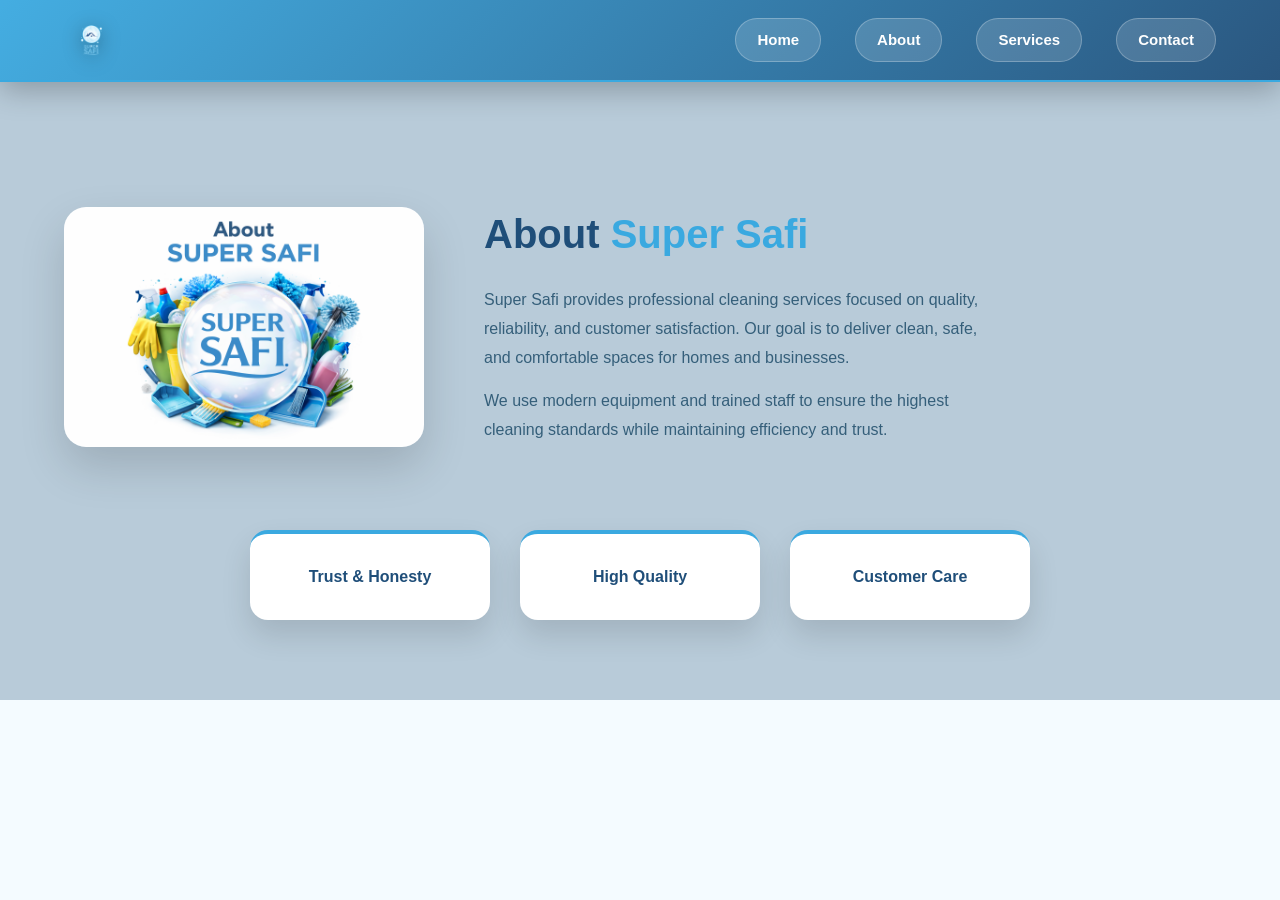
<file: about.html>
<!DOCTYPE html>
<html lang="en">
<head>
  <meta charset="UTF-8">
  <title>About | Super Safi</title>
  <link rel="stylesheet" href="css/style.css">
</head>
<body>

<!-- HEADER (نفسه المستخدم في باقي الصفحات) -->
<header class="header">
  <div class="container nav-wrapper">
    <img src="img/logo.png" class="logo" alt="Super Safi">
    <nav class="nav">
      <a href="index.html">Home</a>
      <a href="about.html">About</a>
      <a href="services.html">Services</a>
      <a href="contact.html">Contact</a>
    </nav>
  </div>
</header>

<!-- ABOUT -->
<section class="about-page">
  <div class="container about-layout">

    <!-- IMAGE -->
    <div class="about-img">
      <img src="img/about.png" alt="About Super Safi">
    </div>

    <!-- TEXT -->
    <div class="about-content">
      <h1>About <span>Super Safi</span></h1>

      <p>
        Super Safi provides professional cleaning services focused on quality,
        reliability, and customer satisfaction. Our goal is to deliver clean,
        safe, and comfortable spaces for homes and businesses.
      </p>

      <p>
        We use modern equipment and trained staff to ensure the highest
        cleaning standards while maintaining efficiency and trust.
      </p>
    </div>

  </div>

  <!-- CARDS -->
  <div class="about-cards container">
    <div class="about-card">Trust & Honesty</div>
    <div class="about-card">High Quality</div>
    <div class="about-card">Customer Care</div>
  </div>
</section>

</body>
</html>
</file>
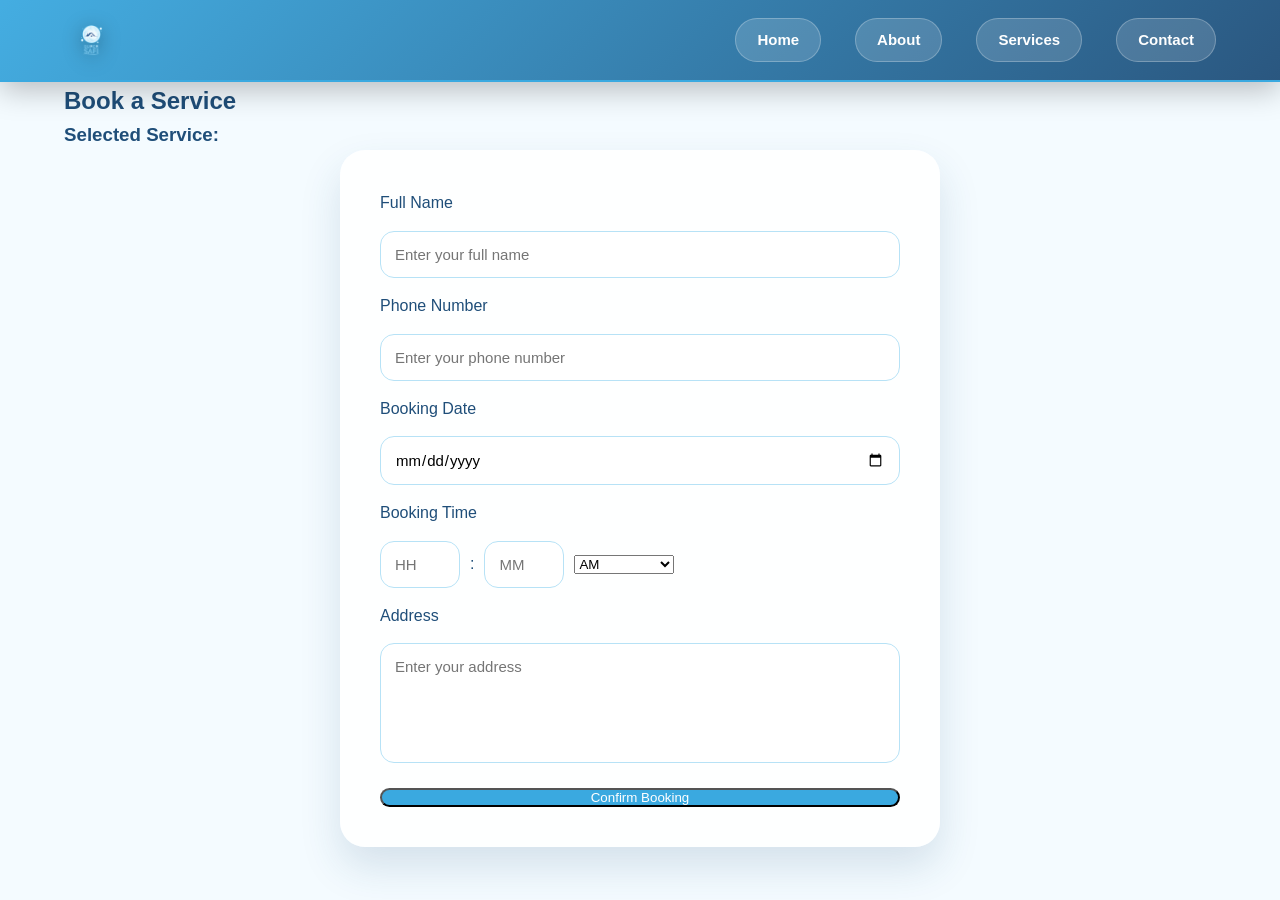
<file: booking.html>
<!DOCTYPE html>
<html lang="en">
<head>
  <meta charset="UTF-8">
  <meta name="viewport" content="width=device-width, initial-scale=1.0">
  <title>Book Service | Super Safi</title>
  <link rel="stylesheet" href="css/style.css">
  <meta http-equiv="Content-Language" content="en">
</head>
<body>

<header class="header">
  <div class="container nav-wrapper">
    <img src="img/logo.png" class="logo" alt="Super Safi">

    <nav class="nav">
      <a href="index.html">Home</a>
      <a href="about.html">About</a>
      <a href="services.html">Services</a>
      <a href="contact.html">Contact</a>
    </nav>
  </div>
</header>

<section class="contact-section">
  <div class="container">

    <h1 class="section-title">Book a Service</h1>

<h3 class="selected-service">
  Selected Service:
  <span id="serviceText"></span>
</h3>

<form class="contact-form" id="bookingForm">

  <label>Full Name</label>
  <input type="text" id="customerName" placeholder="Enter your full name" required>

  <label>Phone Number</label>
  <input type="text" id="customerPhone" placeholder="Enter your phone number" required>

  <label>Booking Date</label>
  <input type="date"id="bookingDate" required>

  <label>Booking Time</label>

<div style="display:flex; gap:10px; align-items:center;">

  <input 
  type="number"
  id="hour"
  min="1"
  max="12"
  placeholder="HH"
  required
  style="width:80px;"
  oninput="if(this.value > 12) this.value = 12"
>

<span>:</span>

<input 
  type="number"
  id="minute"
  min="0"
  max="59"
  placeholder="MM"
  required
  style="width:80px;"
  oninput="if(this.value > 59) this.value = 59"
>

  <select id="period" style="width:100px;">
    <option value="AM">AM</option>
    <option value="PM">PM</option>
  </select>

</div>
  <label>Address</label>
  <textarea id="address" placeholder="Enter your address" required></textarea>

  <button type="submit">Confirm Booking</button>

</form>

  </div>
</section>

<script>
  const params = new URLSearchParams(window.location.search);
  const serviceName = params.get("service_name");

  document.getElementById("serviceText").innerText = serviceName;

  document.getElementById("bookingForm").addEventListener("submit", async function(e) {
    e.preventDefault();
    let hour = parseInt(document.getElementById("hour").value);
let minute = document.getElementById("minute").value;
let period = document.getElementById("period").value;

if (period === "PM" && hour !== 12) {
  hour += 12;
}

if (period === "AM" && hour === 12) {
  hour = 0;
}

const formattedTime = `${String(hour).padStart(2, "0")}:${String(minute).padStart(2, "0")}`;

    const bookingData = {
      service_id: params.get("service_id"),
      customer_name: document.getElementById("customerName").value,
      customer_phone: document.getElementById("customerPhone").value,
      booking_date: document.getElementById("bookingDate").value,
      booking_time: formattedTime,
      address: document.getElementById("address").value,
    };

    try {
      
      console.log(formattedTime);
      console.log(bookingData);
      
        const response = await fetch("http://127.0.0.1:8000/api/guest-booking/", {
        method: "POST",
        headers: {
          "Content-Type": "application/json"
        },
        body: JSON.stringify(bookingData)
      });

      const data = await response.json();

      if (response.ok) {
  console.log(data);
  window.location.href = "success.html";
      } else {
        alert("Error while saving booking");
        console.log(data);
      }

    } catch(error) {
      console.log(error);
      alert("Server connection error");
    }
  });
</script>

</body>
</html>
</file>
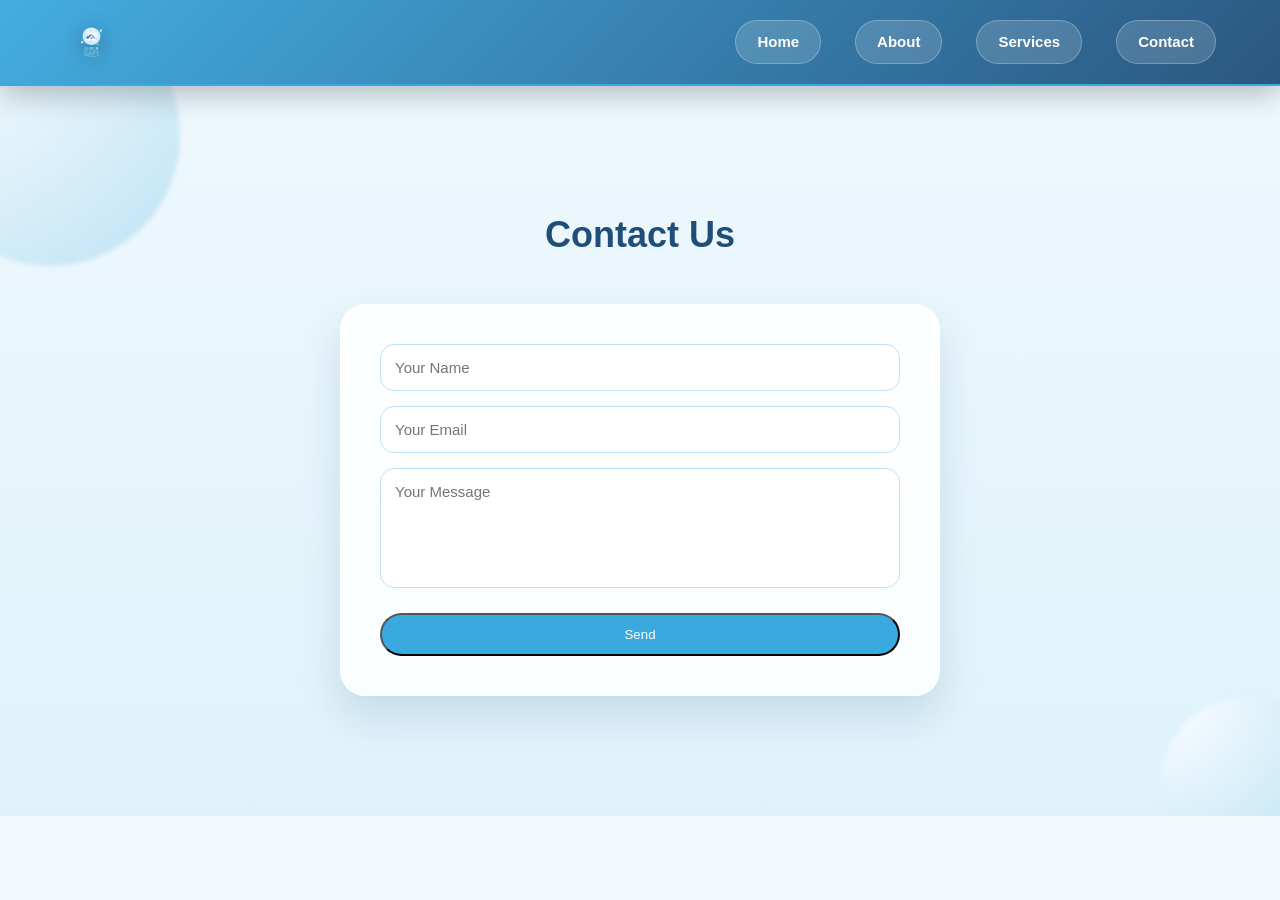
<file: contact.html>
<!DOCTYPE html>
<html lang="en">
<head>
  <meta charset="UTF-8">
  <title>Contact | Super Safi</title>
  <link rel="stylesheet" href="css/style.css">
</head>
<body>

<header class="header">
  <div class="container">
    <img src="img/logo.png" class="logo">

    <nav class="nav">
      <a href="index.html">Home</a>
      <a href="about.html">About</a>
      <a href="services.html">Services</a>
      <a href="contact.html">Contact</a>
    </nav>
  </div>
</header>

<section class="contact">
  <h1>Contact Us</h1>

  <form class="contact-form">
    <input type="text" placeholder="Your Name">
    <input type="email" placeholder="Your Email">
    <textarea placeholder="Your Message"></textarea>
    <button class="btn">Send</button>
  </form>
</section>

</body>
</html>
</file>
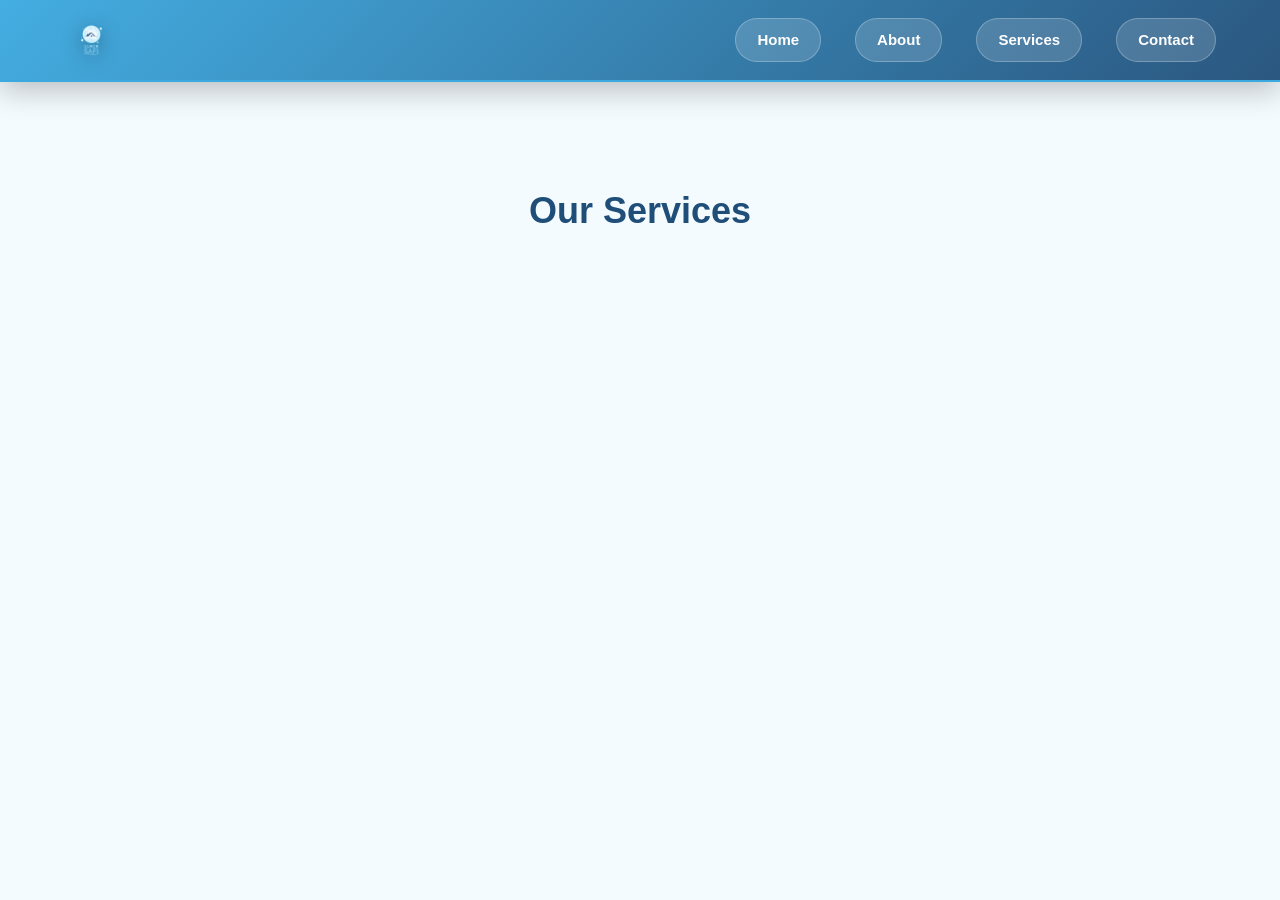
<file: services.html>
<!DOCTYPE html>
<html lang="en">
<head>
  <meta charset="UTF-8">
  <title>Super Safi | Services</title>
  <link rel="stylesheet" href="css/style.css">
</head>
<body>

  <header class="header">
  <div class="container nav-wrapper">
    <img src="img/logo.png" class="logo" alt="Super Safi">

    <button class="menu-toggle" id="menuToggle">☰</button>

    <nav class="nav" id="navMenu">
      <a href="index.html">Home</a>
      <a href="about.html">About</a>
      <a href="services.html">Services</a>
      <a href="contact.html">Contact</a>
    </nav>
  </div>
</header>

  <section class="services-page">
    <div class="container">
      <h1>Our Services</h1>

      <div class="services-flex" id="servicesContainer">
  <!-- Services will be loaded from Django API -->
</div>
    </div>
  </section>

  <script>
  const serviceImages = {
    "Home Cleaning": "img/service-1.jpg",
    "Apartment Cleaning": "img/service-2.jpg",
    "Office Cleaning": "img/service-3.png",
    "Post-Event Cleaning": "img/service-4.png"
  };

  fetch("http://127.0.0.1:8000/api/services/")
    .then(response => response.json())
    .then(services => {
      const container = document.getElementById("servicesContainer");
      container.innerHTML = "";

      services.forEach(service => {
        const imagePath = serviceImages[service.name] || "img/service-1.jpg";

        container.innerHTML += `
          <div class="card">
            <img src="${imagePath}" alt="${service.name}">
            <h3>${service.name}</h3>
            <p>${service.description}</p>
<a class="btn" href="booking.html?service_id=${service.id}&service_name=${service.name}">Book Now</a>
          </div>
        `;
      });
    })
    .catch(error => {
      console.error("Error loading services:", error);
    });
</script>

  <script src="js/main.js"></script>
</body>
</html>
</file>
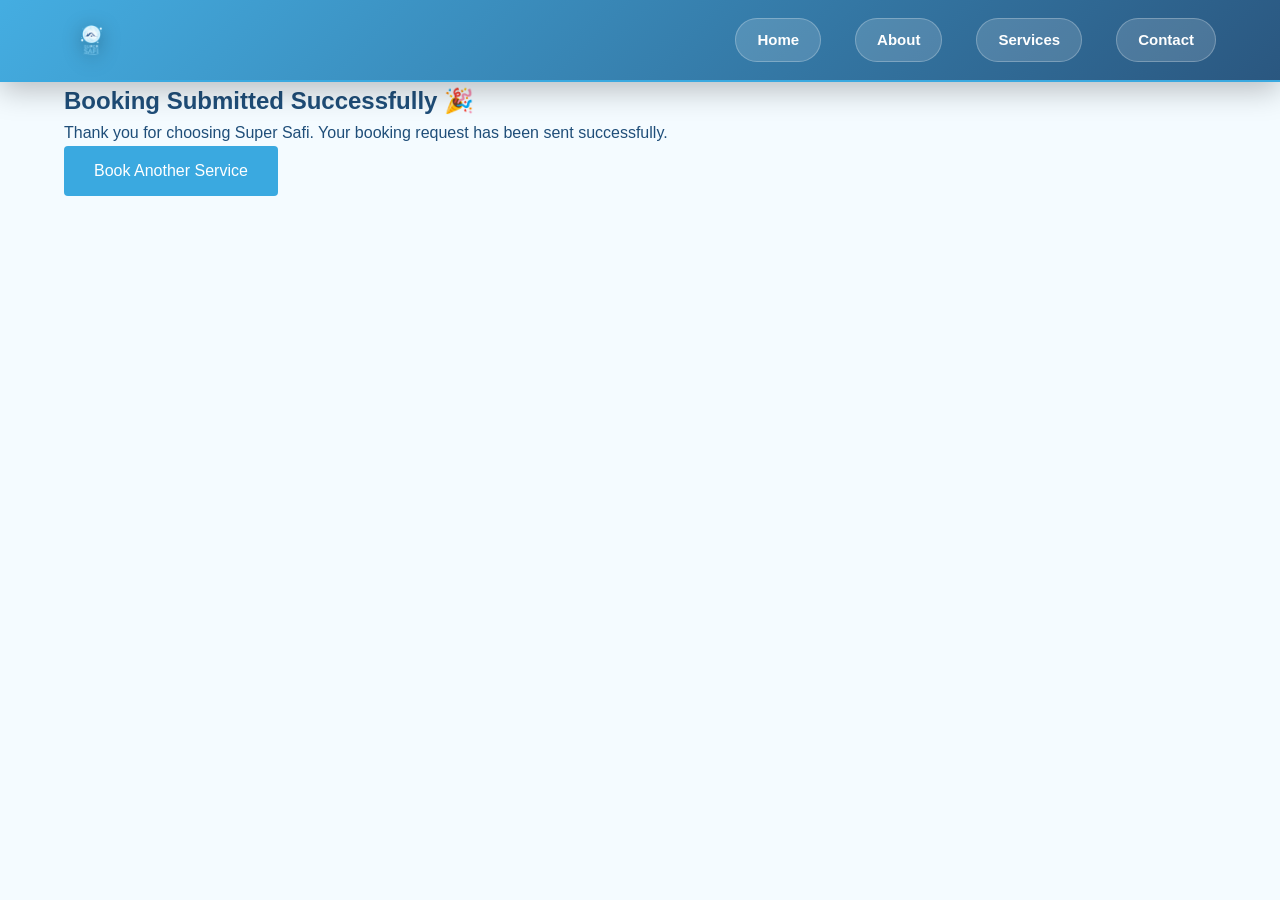
<file: success.html>
<!DOCTYPE html>
<html lang="en">
<head>
  <meta charset="UTF-8">
  <meta name="viewport" content="width=device-width, initial-scale=1.0">
  <title>Booking Success | Super Safi</title>
  <link rel="stylesheet" href="css/style.css">
</head>
<body>

<header class="header">
  <div class="container nav-wrapper">
    <img src="img/logo.png" class="logo" alt="Super Safi">

    <nav class="nav">
      <a href="index.html">Home</a>
      <a href="about.html">About</a>
      <a href="services.html">Services</a>
      <a href="contact.html">Contact</a>
    </nav>
  </div>
</header>

<section class="contact-section">
  <div class="container">

    <div class="success-box">
      <h1>Booking Submitted Successfully 🎉</h1>

      <p>
        Thank you for choosing Super Safi.
        Your booking request has been sent successfully.
      </p>

      <a href="services.html" class="btn">
        Book Another Service
      </a>
    </div>

  </div>
</section>

</body>
</html>
</file>
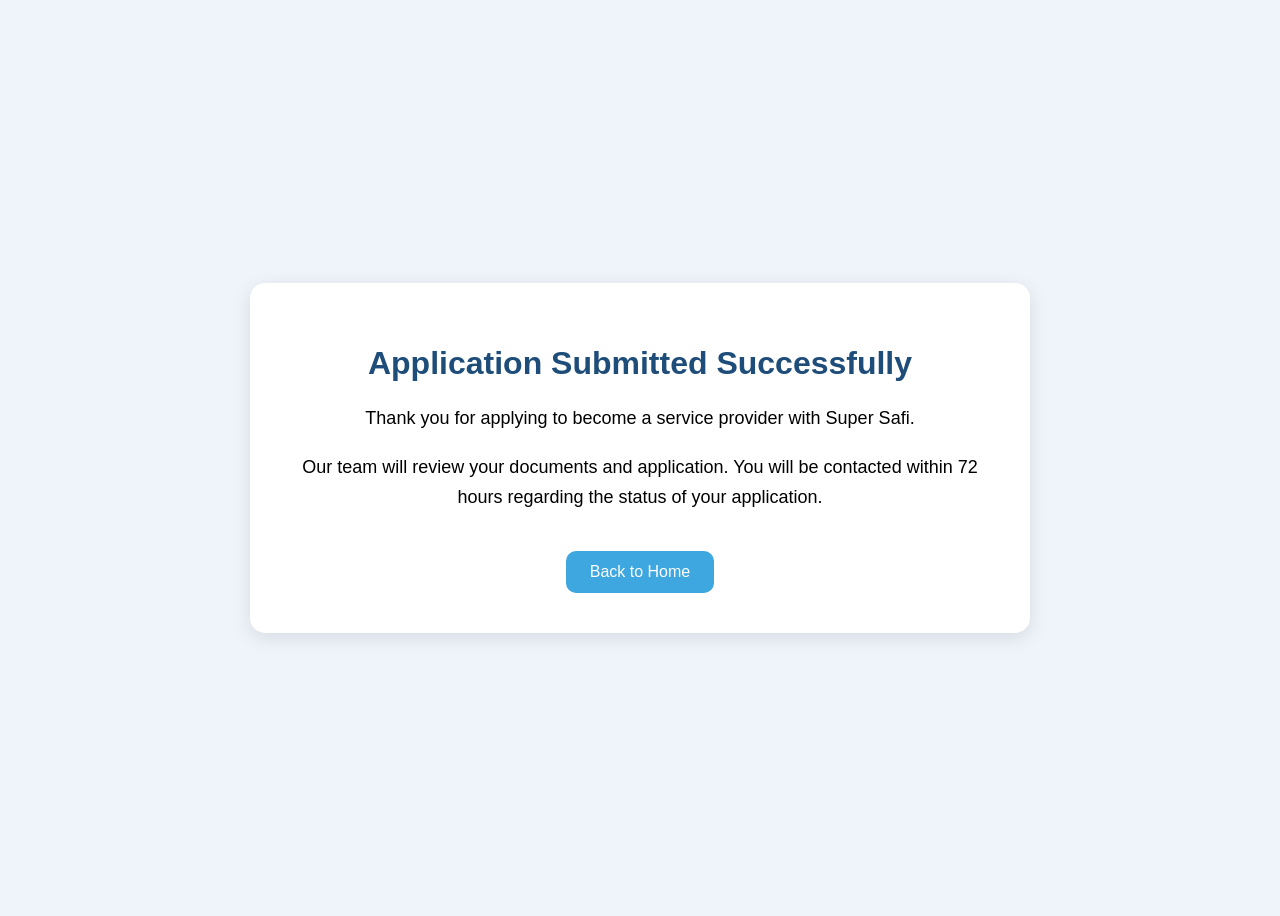
<file: templates/provider_application_success.html>
<!DOCTYPE html>
<html>
<head>
    <title>Application Submitted</title>

    <style>
        body{
            font-family: Arial, sans-serif;
            background:#eef4fa;
            display:flex;
            justify-content:center;
            align-items:center;
            height:100vh;
        }

        .card{
            background:white;
            padding:40px;
            max-width:700px;
            border-radius:15px;
            text-align:center;
            box-shadow:0 5px 20px rgba(0,0,0,0.1);
        }

        h1{
            color:#1f4d7a;
        }

        p{
            font-size:18px;
            line-height:1.7;
        }

        a{
            display:inline-block;
            margin-top:20px;
            padding:12px 24px;
            background:#3fa7e0;
            color:white;
            text-decoration:none;
            border-radius:10px;
        }
    </style>
</head>

<body>

<div class="card">

    <h1>Application Submitted Successfully</h1>

    <p>
        Thank you for applying to become a service provider with Super Safi.
    </p>

    <p>
        Our team will review your documents and application.
        You will be contacted within 72 hours regarding the status of your application.
    </p>

    <a href="/">Back to Home</a>

</div>

</body>
</html>
</file>
<file: css/style.css>
* {
  margin: 0;
  padding: 0;
  box-sizing: border-box;
  font-family: Arial, sans-serif;
}

body {
  color: #222;
  line-height: 1.6;
}

.container {
  width: 90%;
  max-width: 1200px;
  margin: auto;
}

.header {
  background: #ffffff;
  box-shadow: 0 4px 15px rgba(0,0,0,0.12);
  position: sticky;
  top: 0;
  z-index: 100;
}

.header .container {
  display: flex;
  align-items: center;
  justify-content: space-between;
  padding: 20px 0;
}


.logo {
  height: 350px;
  display: block;
  margin: -60px 0;
}


.nav a {
  margin-left: 20px;
  text-decoration: none;
  color: #222;
  font-weight: 500;
}

.nav a.active,
.nav a:hover {
  color: #1fa4a9;
}

.hero {
  height: 100vh;
  background: url("../img/hero.png") center center / cover no-repeat;
  position: relative;
  display: flex;
  align-items: center;
  justify-content: center;
}

.hero-content {
  background: rgba(0,0,0,0.55);
  padding: 40px;
  text-align: center;
  color: #fff;
  border-radius: 8px;
}

.hero h1 {
  font-size: 33px;
  margin-bottom: 15px;
}

.hero p {
  font-size: 18px;
  margin-bottom: 25px;
}.hero h1 {
  font-size: 48px;
  margin-bottom: 20px;
}

.hero p {
  font-size: 20px;
  margin-bottom: 30px;
}


.btn {
  padding: 12px 30px;
  background: #1fa4a9;
  color: #fff;
  text-decoration: none;
  border-radius: 4px;
  display: inline-block;
}

.btn:hover {
  background: #17878b;
}

.services-preview {
  padding: 80px 0;
  background: #f6f6f6;
}

.services-preview h2 {
  text-align: center;
  margin-bottom: 50px;
  font-size: 32px;
}

.grid {
  display: grid;
  grid-template-columns: repeat(auto-fit, minmax(250px, 1fr));
  gap: 25px;
}

.card {
  background: #ffffff;
  border-radius: 8px;
  overflow: hidden;
  box-shadow: 0 10px 25px rgba(0,0,0,0.08);
  text-align: center;
}

.card img {
  width: 100%;
  height: 220px;
  object-fit: cover;
}

.card h3 {
  padding: 20px;
  font-size: 18px;
}
.about {
  padding: 100px 0;
}

.about-grid {
  display: grid;
  grid-template-columns: 1fr 1fr;
  gap: 40px;
  align-items: center;
}

.about-text h1 {
  font-size: 36px;
  margin-bottom: 20px;
}

.about-text p {
  margin-bottom: 15px;
  font-size: 16px;
}

.about-image img {
  width: 100%;
  border-radius: 8px;
}
.services-page {
  padding: 100px 0;
}

.services-page h1 {
  text-align: center;
  margin-bottom: 50px;
  font-size: 36px;
}

.contact {
  padding: 100px 0;
}

.contact h1 {
  text-align: center;
  margin-bottom: 40px;
  font-size: 36px;
}

.contact-form {
  max-width: 600px;
  margin: auto;
  display: flex;
  flex-direction: column;
  gap: 15px;
}

.contact-form input,
.contact-form textarea {
  padding: 12px;
  border: 1px solid #ccc;
  font-size: 15px;
  width: 100%;
}

.contact-form textarea {
  min-height: 120px;
  resize: vertical;
}
.nav-wrapper {
  display: flex;
  align-items: center;
  justify-content: space-between;
}

.menu-toggle {
  display: none;
  font-size: 28px;
  background: none;
  border: none;
  cursor: pointer;
}

@media (max-width: 768px) {
  .menu-toggle {
    display: block;
  }

  .nav {
    position: absolute;
    top: 70px;
    right: 0;
    background: #fff;
    width: 200px;
    display: none;
    flex-direction: column;
    box-shadow: 0 10px 25px rgba(0,0,0,0.15);
  }

  .nav a {
    padding: 15px;
    border-bottom: 1px solid #eee;
  }

  .nav.show {
    display: flex;
  }
}
.services-flex {
  display: flex;
  gap: 25px;
  flex-wrap: wrap;
  justify-content: center;
}

.services-flex .card {
  width: 260px;
}

@media (max-width: 768px) {
  .services-flex {
    flex-direction: column;
    align-items: center;
  }

  .services-flex .card {
    width: 90%;
  }
}
.card {
  transition: transform 0.3s ease, box-shadow 0.3s ease;
}

.card:hover {
  transform: translateY(-8px);
  box-shadow: 0 20px 40px rgba(0,0,0,0.15);
}
.contact-form button {
  cursor: pointer;
  transition: background 0.3s ease, transform 0.2s ease;
}

.contact-form button:hover {
  background: #17878b;
  transform: translateY(-2px);
}
@keyframes fadeUp {
  from {
    opacity: 0;
    transform: translateY(40px);
  }
  to {
    opacity: 1;
    transform: translateY(0);
  }
}

.hero-content {
  animation: fadeUp 1s ease-out;
}
.card {
  animation: fadeUp 0.8s ease-out;
}
.contact-form {
  animation: fadeUp 0.9s ease-out;
}

@media (max-width: 768px) {
  .logo {
    height: 80px;
  }

  .hero h1 {
    font-size: 32px;
  }

  .hero {
    height: 60vh;
  }
}
.hero-content {
  position: relative;
  color: #fff;
  max-width: 700px;
}
.hero {
  background-attachment: fixed;
}
.logo {
  filter: drop-shadow(0 10px 20px rgba(0,0,0,0.2));
}
.hero {
  height: 55vh;
  background-attachment: scroll;
}

.hero h1 {
  font-size: 32px;
}

.logo {
  height: 90px;
}
@keyframes heroMove {
  from {
    background-position: center 0%;
  }
  to {
    background-position: center 20%;
  }
}

.hero {
  animation: heroMove 6s ease-out forwards;
}
background-position center 10%;
.hero-content {
  position: relative;
  z-index: 1;
  color: #fff;
}.btn-book {
  display: inline-block;
  margin-top: 20px;
  padding: 14px 30px;
  background-color: #f5c400;
  color: #000;
  font-size: 18px;
  font-weight: bold;
  text-decoration: none;
  border-radius: 6px;
  transition: all 0.3s ease;
}
/* =====================
   ABOUT PAGE – CLEAN FIX
===================== */

.about-page {
  padding: 120px 0 80px;
  background: #eef8fd;
}

/* Layout */
.about-layout {
  display: flex;
  align-items: center;
  gap: 60px;
  margin-bottom: 70px;
}

/* Image */
.about-img img {
  width: 360px;
  max-width: 100%;
  border-radius: 22px;
  box-shadow: 0 20px 45px rgba(0,0,0,0.15);
}

/* Text */
.about-content h1 {
  font-size: 40px;
  margin-bottom: 20px;
  color: #1f4e79;
}

.about-content h1 span {
  color: #3aa9e0;
}

.about-content p {
  font-size: 16px;
  line-height: 1.8;
  color: #355f7a;
  max-width: 520px;
  margin-bottom: 15px;
}

/* Cards */
.about-cards {
  display: flex;
  justify-content: center;
  gap: 30px;
  flex-wrap: wrap;
}

.about-card {
  background: white;
  width: 240px;
  padding: 30px 20px;
  text-align: center;
  border-radius: 18px;
  font-weight: 600;
  color: #1f4e79;
  box-shadow: 0 15px 30px rgba(0,0,0,0.12);
  transition: transform 0.3s ease;
}

.about-card:hover {
  transform: translateY(-10px);
}

/* Responsive */
@media (max-width: 900px) {
  .about-layout {
    flex-direction: column;
    text-align: center;
  }

  .about-content p {
    max-width: 100%;
  }
}
/* =========================
   BRAND COLORS – SUPER SAFI
========================= */
:root {
  --blue-main: #3AA9E0;
  --blue-dark: #1F4E79;
  --white: #ffffff;
}

/* =========================
   BODY
========================= */
body {
  background: #f4fbff;
  color: var(--blue-dark);
}

/* =========================
   HEADER & NAV
========================= */
.header {
  background: var(--white);
  border-bottom: 2px solid var(--blue-main);
}

.nav a {
  color: var(--blue-dark);
}

.nav a:hover {
  color: var(--blue-main);
}

/* =========================
   HERO
========================= */
.hero-content {
  background: rgba(31, 78, 121, 0.75); /* الأزرق الغامق */
}

.hero h1,
.hero p {
  color: var(--white);
}

.btn {
  background: var(--blue-main);
  color: var(--white);
}

.btn:hover {
  background: var(--blue-dark);
}

/* زر Book */
.btn-book {
  background: var(--blue-main);
  color: var(--white);
}

.btn-book:hover {
  background: var(--blue-dark);
}

/* =========================
   SERVICES PREVIEW
========================= */
.services-preview {
  background: #eaf6fd;
}

.services-preview h2 {
  color: var(--blue-dark);
}

.card h3 {
  color: var(--blue-dark);
}

/* =========================
   ABOUT SECTION
========================= */
.about-page {
  background: #b8cbd9;
}

.about-content h1 {
  color: var(--blue-dark);
}

.about-content h1 span {
  color: var(--blue-main);
}

.about-content p {
  color: #355f7a; /* مشتق من الأزرق الغامق */
}

.about-card {
  color: var(--blue-dark);
  border-top: 4px solid var(--blue-main);
}

/* =========================
   CONTACT
========================= */
.contact {
  background: var(--blue-dark);
  color: var(--white);
}

.contact h1 {
  color: var(--white);
}

.contact-form input,
.contact-form textarea {
  border: 1px solid var(--blue-main);
}

.contact-form button {
  background: var(--blue-main);
  color: var(--white);
}

.contact-form button:hover {
  background: var(--white);
  color: var(--blue-dark);
}
.hero {
  height: 100vh;          /* يملأ الشاشة كاملة */
  min-height: 100vh;      /* ضمان */
  background: url("../img/hero.png") center top / contain no-repeat;
  position: relative;
  display: flex;
  align-items: center;
  justify-content: center;
  overflow: hidden;
}
.hero {
  height: 100vh !important;
  background: url("../img/hero.png") center center / cover no-repeat !important;
}
@keyframes heroZoom {
  0% {
    transform: scale(1);
  }
  100% {
    transform: scale(1.15);
  }
}
.hero {
  position: relative;
  height: 100vh;
  overflow: hidden;
}
.hero::before {
  content: "";
  position: absolute;
  inset: 0;
  background: url("../img/hero.png") center center / cover no-repeat;
  animation: heroZoom 12s ease-in-out forwards;
  z-index: 0;
}
@keyframes heroZoom {
  0% {
    transform: scale(1);
  }
  100% {
    transform: scale(1.15);
  }
}
/* =========================
   HEADER – PREMIUM STYLE
========================= */

.header {
  position: sticky;
  top: 0;
  z-index: 1000;
  background: linear-gradient(
    135deg,
    rgba(58, 169, 224, 0.95),
    rgba(31, 78, 121, 0.95)
  );
  backdrop-filter: blur(6px);
  -webkit-backdrop-filter: blur(6px);
  box-shadow: 0 8px 30px rgba(0,0,0,0.25);
}

.nav-wrapper {
  display: flex;
  align-items: center;
  justify-content: space-between;
  height: 80px;
}

/* Logo */
.logo {
  height: 55px;
  filter: drop-shadow(0 4px 10px rgba(0,0,0,0.35));
}

/* Navigation container */
.nav {
  display: flex;
  gap: 14px;
}

/* Links */
.nav a {
  text-decoration: none;
  padding: 10px 22px;
  border-radius: 30px;
  font-weight: 600;
  font-size: 15px;
  color: #ffffff;
  background: rgba(255, 255, 255, 0.15);
  box-shadow: inset 0 0 0 1px rgba(255,255,255,0.25);
  transition: all 0.35s ease;
}

/* Hover */
.nav a:hover {
  background: #ffffff;
  color: #1f4e79;
  transform: translateY(-3px);
}

/* Active (اختياري لو حاب) */
.nav a.active {
  background: #ffffff;
  color: #1f4e79;
}

/* Mobile */
@media (max-width: 768px) {
  .nav {
    position: absolute;
    top: 80px;
    right: 20px;
    background: rgba(31, 78, 121, 0.97);
    flex-direction: column;
    padding: 15px;
    border-radius: 20px;
    display: none;
  }

  .nav.show {
    display: flex;
  }

  .nav a {
    width: 100%;
    text-align: center;
  }
}
/* =========================
   CONTACT – BUBBLE STYLE
========================= */

.contact {
  position: relative;
  padding: 120px 20px;
  background: linear-gradient(
    180deg,
    #eef8fd 0%,
    #dff2fb 100%
  );
  overflow: hidden;
}

/* العنوان */
.contact h1 {
  text-align: center;
  margin-bottom: 40px;
  color: #1f4e79;
  position: relative;
  z-index: 2;
}

/* الفورم */
.contact-form {
  max-width: 600px;
  margin: auto;
  background: rgba(255, 255, 255, 0.85);
  backdrop-filter: blur(6px);
  padding: 40px;
  border-radius: 25px;
  box-shadow: 0 20px 40px rgba(31, 78, 121, 0.15);
  position: relative;
  z-index: 2;
}

.contact-form input,
.contact-form textarea {
  border-radius: 14px;
  border: 1px solid #b7e2f6;
  padding: 14px;
  font-size: 15px;
}

.contact-form textarea {
  resize: none;
}

.contact-form button {
  margin-top: 10px;
  border-radius: 30px;
}

/* =========================
   BUBBLES
========================= */

.contact::before,
.contact::after {
  content: "";
  position: absolute;
  border-radius: 50%;
  background: radial-gradient(
    circle at top left,
    rgba(255,255,255,0.9),
    rgba(58,169,224,0.25)
  );
  filter: blur(2px);
  animation: floatBubble 18s infinite ease-in-out;
}

/* Bubble 1 */
.contact::before {
  width: 260px;
  height: 260px;
  top: -80px;
  left: -80px;
}

/* Bubble 2 */
.contact::after {
  width: 180px;
  height: 180px;
  bottom: -60px;
  right: -60px;
  animation-duration: 22s;
}

/* حركة الفقاعات */
@keyframes floatBubble {
  0% {
    transform: translateY(0) translateX(0);
  }
  50% {
    transform: translateY(-30px) translateX(20px);
  }
  100% {
    transform: translateY(0) translateX(0);
  }
}
</file>
